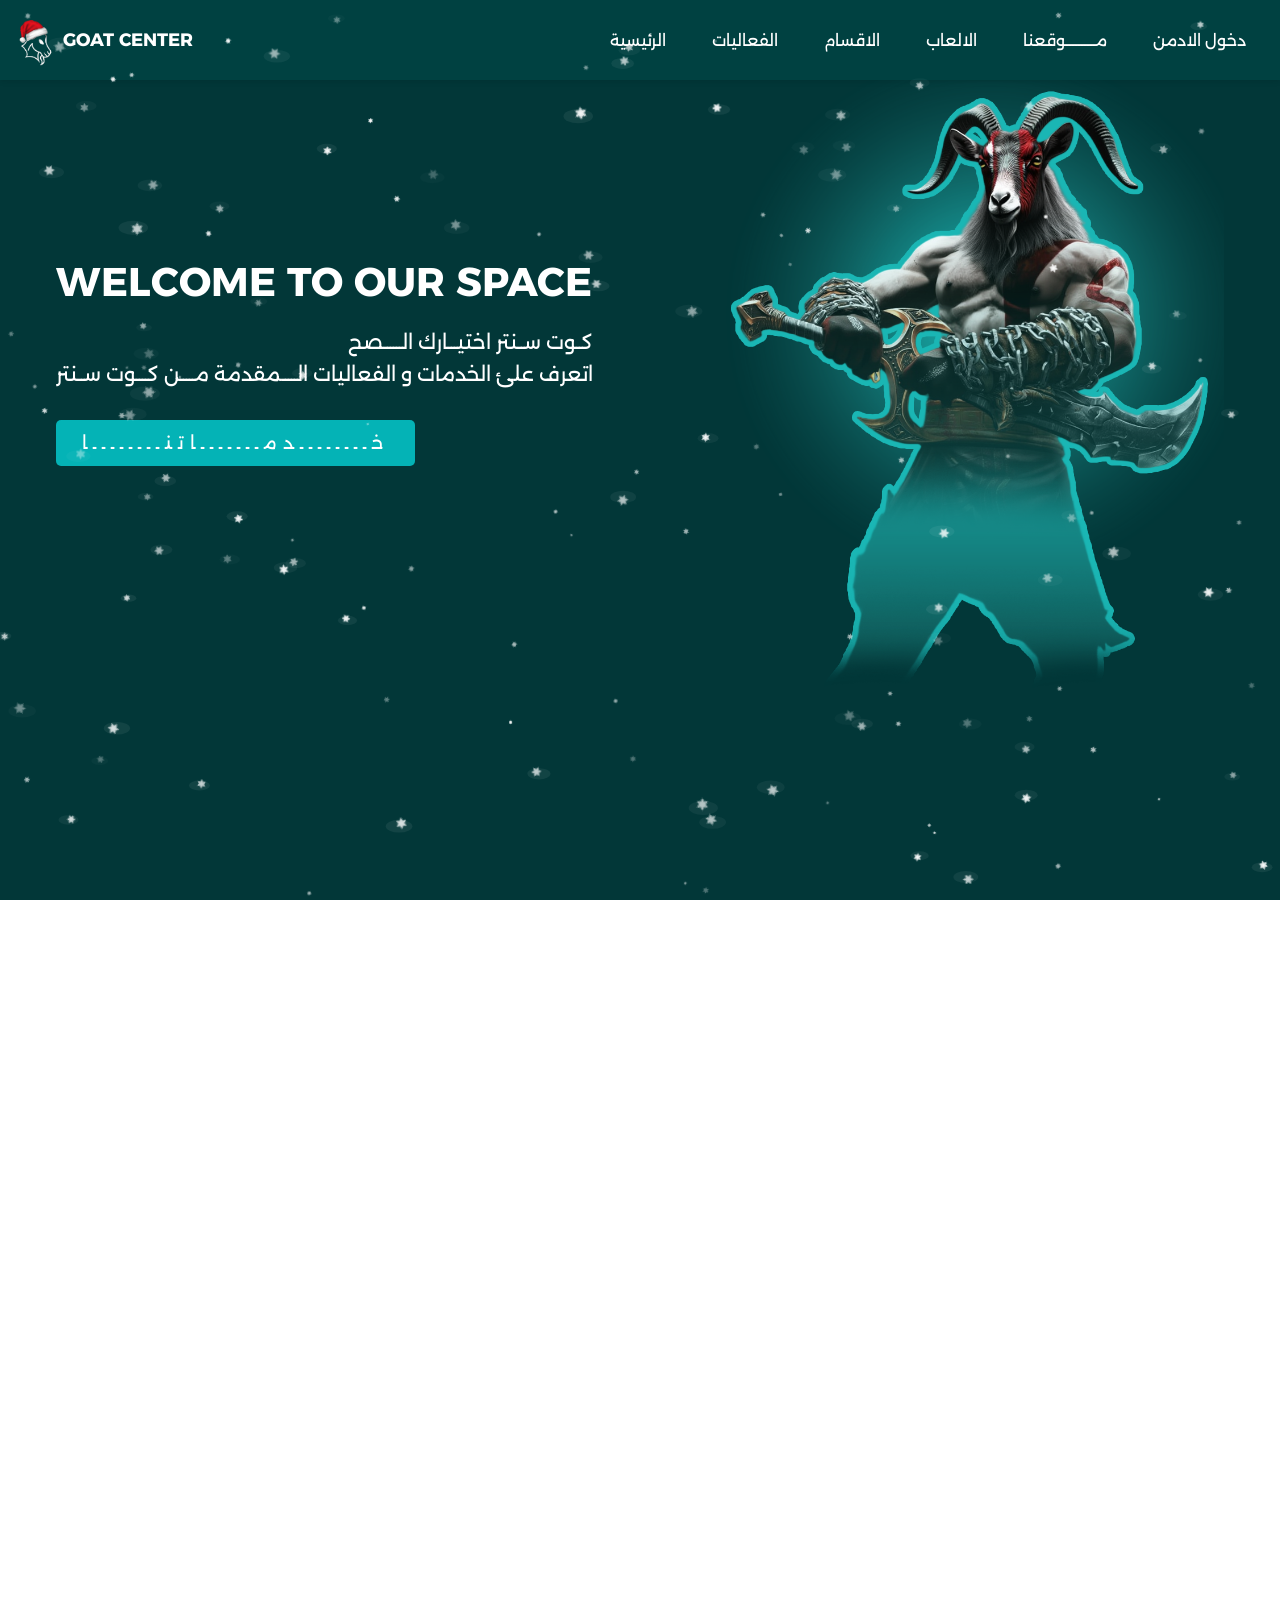
<file: index.html>
<!DOCTYPE html>
<html lang="en">

<head>
    <meta charset="UTF-8" />
    <meta name="viewport" content="width=device-width, initial-scale=1.0" />
    <link rel="stylesheet" href="css/style.css" />
    <!-- ستايل نافذة الحجز -->
    <link rel="stylesheet" href="css/booking.css" />
    <title>goat center</title>
</head>

<body>
    <header>
        <div class="logo">
            <!-- <a href=""><img src="image/logo.png" alt="logo" height="80" width="50"></a> -->
            <a href=""><img src="image/logo chrsmis.png" alt="logo" height="90" width="60"></a>
            <h1>goat center</h1>
        </div>

        <!-- زر الهامبرغر يظهر في الشاشات الصغيرة -->
        <button class="nav-toggle" aria-controls="main-navigation" aria-expanded="false" aria-label="فتح القائمة">
            <span class="hamburger">
                <span class="bar"></span>
                <span class="bar"></span>
                <span class="bar"></span>
            </span>
        </button>

        <nav id="main-navigation" class="navigation" aria-label="التنقل الرئيسي">
            <ul class="nav-list">
                <li><a href="#home">الرئيسية</a></li>
                <li><a href="#events">الفعاليات</a></li>
                <li><a href="#sections">الاقسام</a></li>
                <li><a href="#games">الالعاب</a></li>
                <li><a href="#contact">مــــــــــوقعنا</a></li>
                <!-- زر/رابط جديد لصفحة الحجوزات -->
                <li><a href="booking.html">دخول الادمن</a></li>
            </ul>
        </nav>
    </header>

    <main class="site-content">
        <section id="home" class="s-one">
            <div class="conterair">
                <div class="content-one">
                    <h2>welcome to our space</h2>
                    <p>كــوت ســنتر اختيـــارك الــــــصح <br>اتعرف علئ الخدمات و الفعاليات الـــــمقدمة مـــــن كــــوت
                        ســنتر </p>
                    <a href="#events" class="btn-one">خــــــــدمـــــــاتنــــــــا</a>
                    <!-- زر مرئي مباشر للحجز في الصفحة الرئيسية -->

                </div>
                <div class="img">

                    <img src="image/hero.png" alt="hero" height="700px" width="500px">

                </div>

            </div>
        </section>
        <section id="events" class="s-two">
            <div class="content-two">
                <h2>الــــــــفعاليات داخـــــــل الـــــــــسنتر</h2>
                <p>
                    اكتشف الفعاليات المتنوعة التي نقدمها في كوت سنتر، من ورش العمل التفاعلية إلى العروض الحية الممتعة<br>
                    انضم إلينا
                    لتجربة لا تُنسى مليئة بالإثارة و المتعة
                </p>
            </div>
            <div class="contenair-cards">
                <div class="card">
                    <div class="img">
                        <img src="image/حاسبات1.jpg" alt="camp" height="400px" width="300px">
                    </div>
                    <div class="info">
                        <h2>البوت كام</h2>
                        <p>
                            انضم إلى بوتكامب كوت سنتر، حيث نقدم لك تجربة فريدة من نوعها في عالم الالعاب
                        </p>
                        <a href="" class="btn-card-two">المزيد من التفاصيل</a>
                    </div>
                </div>
                <div class="card">
                    <div class="img">
                        <img src="image/photo/مافيا10.jpg" alt="camp" height="400px" width="300px">
                    </div>
                    <div class="info">
                        <h2> لعبة المافيا</h2>
                        <p>
                            حيث يمتلك كل لاعب دورًا سريًا ويتناوبون بين ليلة لقتل القرويين، ونهار للنقاش والتصويت لإقصاء
                            المشتبه بهم،
                        </p>
                        <a href="" class="btn-card-one">المزيد من التفاصيل</a>
                    </div>
                </div>
                <div class="card">
                    <div class="img">
                        <img src="image/photo/نركيلة3.jpg" alt="camp" height="400px" width="300px">
                    </div>
                    <div class="info">
                        <h2> الموفي نايت</h2>
                        <p>
                            استمتع بأمسية سينمائية لا تُنسى في كوت سنتر مع أصدقائك وعائلتك، حيث نقدم لك تجربة مشاهدة أفلام
                            مميزة في جو مريح وممتع.
                        </p>
                        <a href="" class="btn-card">المزيد من التفاصيل</a>
                    </div>
                </div>
                <div class="card">
                    <div class="img">
                        <img src="image/photo/مافيا14.jpg" alt="camp" height="400px" width="300px">
                    </div>
                    <div class="info">
                        <h2> خصومات الطلاب</h2>
                        <p>
                            استفد من خصوماتنا الحصرية للطلاب في كوت سنتر، حيث نقدم لك فرصة للاستمتاع بخدماتنا ومنتجاتنا
                            بأسعار
                            مخفضة تناسب ميزانيتك الطلابية.
                        </p>
                        <a href="" class="btn-card">المزيد من التفاصيل</a>
                    </div>
                </div>
                <div class="card">
                    <div class="img">
                        <img src="image/photo/مباريات7.jpg" alt="camp" height="400px" width="300px">
                    </div>
                    <div class="info">
                        <h2> المباريات</h2>
                        <p>
                            انضم إلى كوت سنتر لمتابعة المباريات الحية، حيث نقدم لك تجربة مشاهدة مثيرة وممتعة لأبرز الأحداث
                            الرياضية في جو مليء بالحماس والتشويق.
                        </p>
                        <a href="" class="btn-card">المزيد من التفاصيل</a>
                    </div>
                </div>

            </div>
        </section>
        <section id="sections" class="s-three">
            <div class="content-two">
                <h2> اقــــــــــسام الــــــــــــــــسنتر</h2>
                <p>
                    اكتشف أقسام كوت سنتر المتنوعة التي تلبي جميع اهتماماتك، من الألعاب الإلكترونية إلى مناطق الاسترخاء
                    والترفيه<br>
                    انضم إلينا لتجربة فريدة وممتعة في كل زاوية من زوايا السنتر
                </p>
            </div>
            <div class="contenair-cards">
                <div class="card">
                    <div class="img">
                        <img src="image/photo/نركيلة66.jpg" alt="camp" height="400px" width="300px">
                    </div>
                    <div class="info">
                        <h2> قسم الحاسبات</h2>
                        <p>
                            انضم إلى كوت سنتر لمتابعة المباريات الحية، حيث نقدم لك تجربة مشاهدة مثيرة وممتعة لأبرز الأحداث
                            الرياضية في جو مليء بالحماس والتشويق.
                        </p>
                        <a href="#" class="btn-card book-btn" data-title="قسم الحاسبات"> احجز الان </a>
                    </div>
                </div>
                <div class="card">
                    <div class="img">
                        <img src="image/photo/بليات.jpg" alt="camp" height="400px" width="300px">
                    </div>
                    <div class="info">
                        <h2> قسم البليات</h2>
                        <p>
                            انضم إلى كوت سنتر لمتابعة المباريات الحية، حيث نقدم لك تجربة مشاهدة مثيرة وممتعة لأبرز الأحداث
                            الرياضية في جو مليء بالحماس والتشويق.
                        </p>
                        <a href="#" class="btn-card book-btn" data-title="قسم البليات"> احجز الان</a>
                    </div>
                </div>
                <div class="card">
                    <div class="img">
                        <img src="image/كافتيريا غلاف.jpg" alt="camp" height="400px" width="300px">
                    </div>
                    <div class="info">
                        <h2> قسم الكافتيريا</h2>
                        <p>
                            انضم إلى كوت سنتر لمتابعة المباريات الحية، حيث نقدم لك تجربة مشاهدة مثيرة وممتعة لأبرز الأحداث
                            الرياضية في جو مليء بالحماس والتشويق.
                        </p>
                        <a href="#" class="btn-card book-btn" data-title="قسم الكافتيريا"> احجز الان</a>
                    </div>
                </div>
            </div>
        </section>
        <section id="games" class="s-four">
            <div class="content-two">
                <h2> الالعاب المتوفرة داخل السنتر</h2>
                <p>
                    استمتع بتشكيلة واسعة من الألعاب المتوفرة في كوت سنتر، من الألعاب الإلكترونية الحديثة إلى الألعاب
                    التقليدية<br>
                    انضم إلينا لتجربة ترفيهية لا تُنسى تناسب جميع الأذواق
                </p>
            </div>
            <div class="carosel">
                <div class="group top">
                    <div class="cards"><img src="image/games/bat.jpeg" alt=""></div>
                    <div class="cards"><img src="image/games/Battlefield 2042 wallpaper.jpeg" alt=""></div>
                    <div class="cards"><img src="image/games/bops.jpeg" alt=""></div>
                    <div class="cards"><img src="image/games/Call of Duty_ MW Key Art - Justin Will.jpeg" alt=""></div>
                    <div class="cards"><img src="image/games/csgo.jpeg" alt=""></div>
                    <div class="cards"><img src="image/games/fifa 26 ps4 capa - Pesquisa Google.jpeg" alt=""></div>
                    <div class="cards"><img src="image/games/Fortnite in School_ Why not!.jpeg" alt=""></div>
                    <div class="cards"><img src="image/games/Forza Horizon 3 Cover.jpeg" alt=""></div>
                    <div class="cards"><img src="image/games/Mortal kombat 1.jpeg" alt=""></div>
                    <div class="cards"><img src="image/games/GTA V Playstation 5.jpeg" alt=""></div>
                    <div class="cards"><img src="image/games/pes.jpeg" alt=""></div>
                    <div class="cards"><img src="image/games/renbo.jpeg" alt=""></div>
                    <div class="cards"><img src="image/games/Tekken 8 poster in HD.jpeg" alt=""></div>
                    <div class="cards"><img src="image/games/bat.jpeg" alt=""></div>
                    <div class="cards"><img src="image/games/Battlefield 2042 wallpaper.jpeg" alt=""></div>
                    <div class="cards"><img src="image/games/bops.jpeg" alt=""></div>
                    <div class="cards"><img src="image/games/Call of Duty_ MW Key Art - Justin Will.jpeg" alt=""></div>
                    <div class="cards"><img src="image/games/csgo.jpeg" alt=""></div>
                    <div class="cards"><img src="image/games/fifa 26 ps4 capa - Pesquisa Google.jpeg" alt=""></div>
                    <div class="cards"><img src="image/games/Fortnite in School_ Why not!.jpeg" alt=""></div>
                    <div class="cards"><img src="image/games/Forza Horizon 3 Cover.jpeg" alt=""></div>
                    <div class="cards"><img src="image/games/Mortal kombat 1.jpeg" alt=""></div>
                    <div class="cards"><img src="image/games/GTA V Playstation 5.jpeg" alt=""></div>
                    <div class="cards"><img src="image/games/pes.jpeg" alt=""></div>
                    <div class="cards"><img src="image/games/renbo.jpeg" alt=""></div>
                    <div class="cards"><img src="image/games/Tekken 8 poster in HD.jpeg" alt=""></div>
                </div>
                <div aria-hidden class="group bottom">
                   <div class="cards"><img src="image/games/bat.jpeg" alt=""></div>
                    <div class="cards"><img src="image/games/Battlefield 2042 wallpaper.jpeg" alt=""></div>
                    <div class="cards"><img src="image/games/bops.jpeg" alt=""></div>
                    <div class="cards"><img src="image/games/Call of Duty_ MW Key Art - Justin Will.jpeg" alt=""></div>
                    <div class="cards"><img src="image/games/csgo.jpeg" alt=""></div>
                    <div class="cards"><img src="image/games/fifa 26 ps4 capa - Pesquisa Google.jpeg" alt=""></div>
                    <div class="cards"><img src="image/games/Fortnite in School_ Why not!.jpeg" alt=""></div>
                    <div class="cards"><img src="image/games/Forza Horizon 3 Cover.jpeg" alt=""></div>
                    <div class="cards"><img src="image/games/Mortal kombat 1.jpeg" alt=""></div>
                    <div class="cards"><img src="image/games/GTA V Playstation 5.jpeg" alt=""></div>
                    <div class="cards"><img src="image/games/pes.jpeg" alt=""></div>
                    <div class="cards"><img src="image/games/renbo.jpeg" alt=""></div>
                    <div class="cards"><img src="image/games/Tekken 8 poster in HD.jpeg" alt=""></div>
                    <div class="cards"><img src="image/games/bat.jpeg" alt=""></div>
                    <div class="cards"><img src="image/games/Battlefield 2042 wallpaper.jpeg" alt=""></div>
                    <div class="cards"><img src="image/games/bops.jpeg" alt=""></div>
                    <div class="cards"><img src="image/games/Call of Duty_ MW Key Art - Justin Will.jpeg" alt=""></div>
                    <div class="cards"><img src="image/games/csgo.jpeg" alt=""></div>
                    <div class="cards"><img src="image/games/fifa 26 ps4 capa - Pesquisa Google.jpeg" alt=""></div>
                    <div class="cards"><img src="image/games/Fortnite in School_ Why not!.jpeg" alt=""></div>
                    <div class="cards"><img src="image/games/Forza Horizon 3 Cover.jpeg" alt=""></div>
                    <div class="cards"><img src="image/games/Mortal kombat 1.jpeg" alt=""></div>
                    <div class="cards"><img src="image/games/GTA V Playstation 5.jpeg" alt=""></div>
                    <div class="cards"><img src="image/games/pes.jpeg" alt=""></div>
                    <div class="cards"><img src="image/games/renbo.jpeg" alt=""></div>
                    <div class="cards"><img src="image/games/Tekken 8 poster in HD.jpeg" alt=""></div>
                </div>
            </div>
        </section>
        <section id="contact" class="s-five">
            <div class="contacts">
                <div class="location">
                    <h2>مــــــــــوقعنا</h2>
                    <p>شارع فلسطين تقاطع الموال , مقابل الجامعة المستنصرية</p>
                    <a href="https://www.google.com/maps/place/Goat+center-%DA%AF%D9%88%D8%AA+%D8%B3%D9%86%D8%AA%D8%B1%E2%80%AD/@33.369025,44.4095251,17z/data=!4m10!1m2!2m1!1sgoat+center!3m6!1s0x155783007b28c6fb:0xa8564db3df1ce761!8m2!3d33.3690251!4d44.4047628!15sCgtnb2F0IGNlbnRlcpIBC3Nwb3J0c19jbHVi4AEA!16s%2Fg%2F11x7c5gt7t?entry=ttu&g_ep=EgoyMDI1MTIwOS4wIKXMDSoASAFQAw%3D%3D"
                        class="loc-btn" target="_blank">شوفني علئ الخريطة</a>
                </div>
                <div class="contact">
                    <h2>تواصــــــــل معنا</h2>

                    <ul>
                        <li>الهاتف: 07701234567</li>
                        <li>البريد الإلكتروني: info@goatcenter.com</li>
                    </ul>
                </div>
                <div class="social">
                    <h2>تابعنا علئ السوشيال ميديا</h2>
                    <ul>
                        <li><a href="">فيسبوك</a></li>
                        <li><a href="">انستغرام</a></li>
                        <li><a href="">تويتر</a></li>
                    </ul>
                </div>
            </div>
        </section>

    </main>

    <!-- booking modal (معدل: تم حذف حقل التاريخ، والوقت أصبح select) -->
    <div id="bookingModal" class="gc-modal" aria-hidden="true" role="dialog" aria-modal="true"
        aria-labelledby="bookingTitle">
        <div class="gc-overlay" data-close="true"></div>
        <div class="gc-dialog" role="document">
            <button class="gc-close" aria-label="إغلاق">&times;</button>
            <h3 id="bookingTitle" style="margin:0 0 8px 0;">نموذج الحجز</h3>

            <form id="bookingForm" class="gc-form" autocomplete="off">
                <p class="gc-summary"><strong>نوع الحجز:</strong> <span id="serviceName">-</span></p>

                <label>الاسم الكامل
                    <input type="text" name="name" id="b-name" required placeholder="الاسم الكامل">
                </label>

                <label>رقم الهاتف
                    <input type="tel" name="phone" id="b-phone" required placeholder="مثال: 0770xxxxxxx">
                </label>

                <!-- removed date field -->

                <label>الوقت
                    <select name="time" id="b-time" required>
                        <option value="">اختر الوقت</option>
                        <option value="10:00">10:00</option>
                        <option value="12:00">12:00</option>
                        <option value="14:00">14:00</option>
                        <option value="16:00">16:00</option>
                        <option value="18:00">18:00</option>
                        <option value="20:00">20:00</option>
                    </select>
                </label>

                <div class="gc-actions" style="margin-top:10px;">
                    <button type="submit" class="gc-btn gc-primary">إرسال</button>
                    <button type="button" class="gc-btn" id="gc-cancel">إلغاء</button>
                </div>

                <div id="gc-msg" class="gc-msg" aria-live="polite" style="margin-top:8px;"></div>
            </form>
        </div>
    </div>
<footer>
    <div class="footer-container" role="contentinfo">
        <div class="footer-brand">
            <div class="brand-row">
                <img src="image/logo.png" alt="GOAT Gaming Center logo" />
                <div>
                    <strong style="color:#fff">GOAT Gaming Center</strong>
                    <div style="color:rgba(255,255,255,0.65);font-size:13px">مقهى ألعاب ومركز ترفيه</div>
                </div>
            </div>
            <div class="desc">نوفر أحدث أجهزة الألعاب وبيئة مريحة للاستمتاع مع الأصدقاء. زورونا لتجربة ممتعة ومميزة.
            </div>
        </div>

        <div class="footer-links" aria-label="روابط سريعة">
            <h4>روابط سريعة</h4>
            <ul>
                <li><a href="#home">الصفحة الرئيسية</a></li>
                <li><a href="#home">الخدمات</a></li>
                <li><a href="#home">الأسئلة الشائعة</a></li>
            </ul>
        </div>

        <div class="footer-contact" aria-label="تواصل معنا">
            <h4>تواصل معنا</h4>
            <div class="contact-item"><strong>العنوان:</strong>&nbsp;<span>شارع فلسطين تقاطع الموال , مقابل الجامعة
                    المستنصرية</span></div>
            <div class="contact-item"><strong>الهاتف:</strong>&nbsp;<span>+123 456 7890</span></div>
            <div class="contact-item"><strong>البريد:</strong>&nbsp;<a
                    href="mailto:goatecenter@gmail.com">goatecenter@gmail.com</a></div>
        </div>

        <div class="footer-follow" aria-label="تابعنا">
            <h4>تابعنا</h4>
            <div class="socials" aria-hidden="false">
                <a href="#" aria-label="فيسبوك" class="social-btn">f</a>
                <a href="#" aria-label="تويتر" class="social-btn">t</a>
                <a href="#" aria-label="إنستغرام" class="social-btn">ig</a>
            </div>
            <div style="margin-top:10px;color:rgba(255,255,255,0.65);font-size:13px">ساعات العمل: 10ص - 12م</div>
        </div>
    </div>

    <div class="footer-bottom">
        <div>&copy; 2024 goat Gaming Center. جميع الحقوق محفوظة.</div>
        <div style="color:rgba(255,255,255,0.65);font-size:13px">تصميم وتطوير عبدالله كريم</div>
    </div>
</footer>
    <!-- سكربت الحجز -->
    <script src="js/booking.js"></script>
    <!-- سكربت التحكم بالقائمة (هامبرغر) -->
    <script src="js/main.js"></script>
    <!-- ============تأثير الثلج========= -->
    <canvas id="snow" aria-hidden="true"></canvas>
<script>
(() => {
  if (matchMedia && matchMedia('(prefers-reduced-motion: reduce)').matches) return;
  const cvs = document.getElementById('snow');
  if(!cvs) return;
  const ctx = cvs.getContext('2d');
  let W, H, DPR = devicePixelRatio || 1, flakes = [], COUNT = 140, wind = 0;

  function resize(){
    W = innerWidth; H = innerHeight;
    cvs.width = Math.round(W * DPR);
    cvs.height = Math.round(H * DPR);
    cvs.style.width = W + 'px';
    cvs.style.height = H + 'px';
    ctx.setTransform(DPR,0,0,DPR,0,0);
  }
  addEventListener('resize', resize); resize();

  // prepare small offscreen canvas for a single "flake" image (soft irregular disc + tiny arms)
  function makeFlakeImage(size){
    const oc = document.createElement('canvas');
    const s = Math.ceil(size*3);
    oc.width = oc.height = s * DPR;
    const octx = oc.getContext('2d');
    octx.setTransform(DPR,0,0,DPR,0,0);
    const cx = s/2, cy = s/2;

    // soft center
    const g = octx.createRadialGradient(cx,cy,0,cx,cy,size/1.2, cx,cy,size*1.6);
    g.addColorStop(0,'rgba(255,255,255,1)');
    g.addColorStop(0.6,'rgba(255,255,255,0.85)');
    g.addColorStop(1,'rgba(255,255,255,0)');
    octx.fillStyle = g;
    octx.beginPath();
    octx.arc(cx,cy,size*0.9,0,Math.PI*2);
    octx.fill();

    // tiny irregular arms for realism
    octx.strokeStyle = 'rgba(255,255,255,0.9)';
    octx.lineWidth = Math.max(0.8, size*0.06);
    for(let a=0;a<6;a++){
      const ang = a * Math.PI/3;
      const lx = cx + Math.cos(ang)*size*0.2;
      const ly = cy + Math.sin(ang)*size*0.2;
      const rx = cx + Math.cos(ang)*size*1.05;
      const ry = cy + Math.sin(ang)*size*1.05;
      octx.beginPath();
      octx.moveTo(lx,ly);
      octx.lineTo(rx,ry);
      octx.stroke();

      // small branches
      const bAng1 = ang + 0.25;
      const bAng2 = ang - 0.25;
      octx.beginPath();
      octx.moveTo(cx + Math.cos(ang)*size*0.6, cy + Math.sin(ang)*size*0.6);
      octx.lineTo(cx + Math.cos(bAng1)*size*0.85, cy + Math.sin(bAng1)*size*0.85);
      octx.stroke();
      octx.beginPath();
      octx.moveTo(cx + Math.cos(ang)*size*0.7, cy + Math.sin(ang)*size*0.7);
      octx.lineTo(cx + Math.cos(bAng2)*size*0.85, cy + Math.sin(bAng2)*size*0.85);
      octx.stroke();
    }
    return oc;
  }

  // create flakes with varied properties
  function makeFlakes(){
    flakes = [];
    const target = innerWidth < 600 ? Math.round(COUNT*0.35) : COUNT;
    for(let i=0;i<target;i++){
      const size = 1 + Math.random()*5; // visual size in px
      flakes.push({
        x: Math.random()*W,
        y: Math.random()*H,
        size,
        img: makeFlakeImage(size),
        vx: -0.3 + Math.random()*0.6,
        vy: 0.4 + Math.random()*1.2,
        rot: Math.random()*Math.PI*2,
        vrot: -0.02 + Math.random()*0.04,
        alpha: 0.35 + Math.random()*0.75,
        depth: 0.6 + Math.random()*1.6 // depth for parallax: affects speed and alpha
      });
    }
  }
  makeFlakes();
  addEventListener('resize', makeFlakes);

  // occasional gusts
  let gustTimer = 0;
  function updateWind(dt){
    gustTimer -= dt;
    if(gustTimer <= 0){
      // new gust
      const g = (Math.random()-0.5) * (innerWidth < 600 ? 0.6 : 1.6);
      const dur = 800 + Math.random()*1400;
      wind = g;
      gustTimer = dur;
      // slowly decay wind
      setTimeout(()=>{ wind = 0; }, dur);
    }
  }

  let last = performance.now();
  function loop(now){
    const dt = now - last; last = now;
    updateWind(dt);
    ctx.clearRect(0,0,W,H);

    for(let f of flakes){
      // apply wind scaled by depth and slight sin sway
      f.x += (f.vx + wind * 0.0008 * f.depth) * (dt/16) * f.depth * 0.9;
      f.y += (f.vy) * (dt/16) * f.depth;
      f.rot += f.vrot * (dt/16);

      // wrap around
      if(f.y > H + 30){ f.y = -30; f.x = Math.random()*W; }
      if(f.x > W + 30) f.x = -30;
      if(f.x < -30) f.x = W + 30;

      ctx.globalAlpha = Math.min(1, f.alpha * (0.5 + 0.5/f.depth));
      // draw image rotated
      ctx.save();
      ctx.translate(f.x, f.y);
      ctx.rotate(f.rot);
      const s = f.size * 2; // scale for the offscreen canvas approx
      ctx.drawImage(f.img, -s, -s, f.img.width / DPR, f.img.height / DPR);
      ctx.restore();

      // subtle glow for larger flakes
      if(f.size > 3){
        ctx.globalAlpha = 0.06 * f.alpha;
        ctx.fillStyle = 'white';
        ctx.beginPath();
        ctx.ellipse(f.x, f.y, f.size*2.5, f.size*1.2, 0, 0, Math.PI*2);
        ctx.fill();
      }
    }

    requestAnimationFrame(loop);
  }

  // canvas overlay styles (non-blocking)
  Object.assign(cvs.style, {
    position:'fixed',left:0,top:0,width:'100%',height:'100%',pointerEvents:'none',
    zIndex:9999,mixBlendMode:'screen',opacity:0.98,transition:'opacity .4s'
  });

  // small performance protections
  let running = true;
  function onVisibility(){
    if(document.hidden){ running = false; } else { running = true; last = performance.now(); requestAnimationFrame(loop); }
  }
  document.addEventListener('visibilitychange', onVisibility);

  // start
  requestAnimationFrame(loop);

  // optional: toggle with key 's' (يمكنك إزالة)
  window.addEventListener('keydown', e=>{ if(e.key==='s') cvs.style.opacity = cvs.style.opacity==0 ? 0.98 : 0; });

})();
</script>
</body>

</html>
</file>
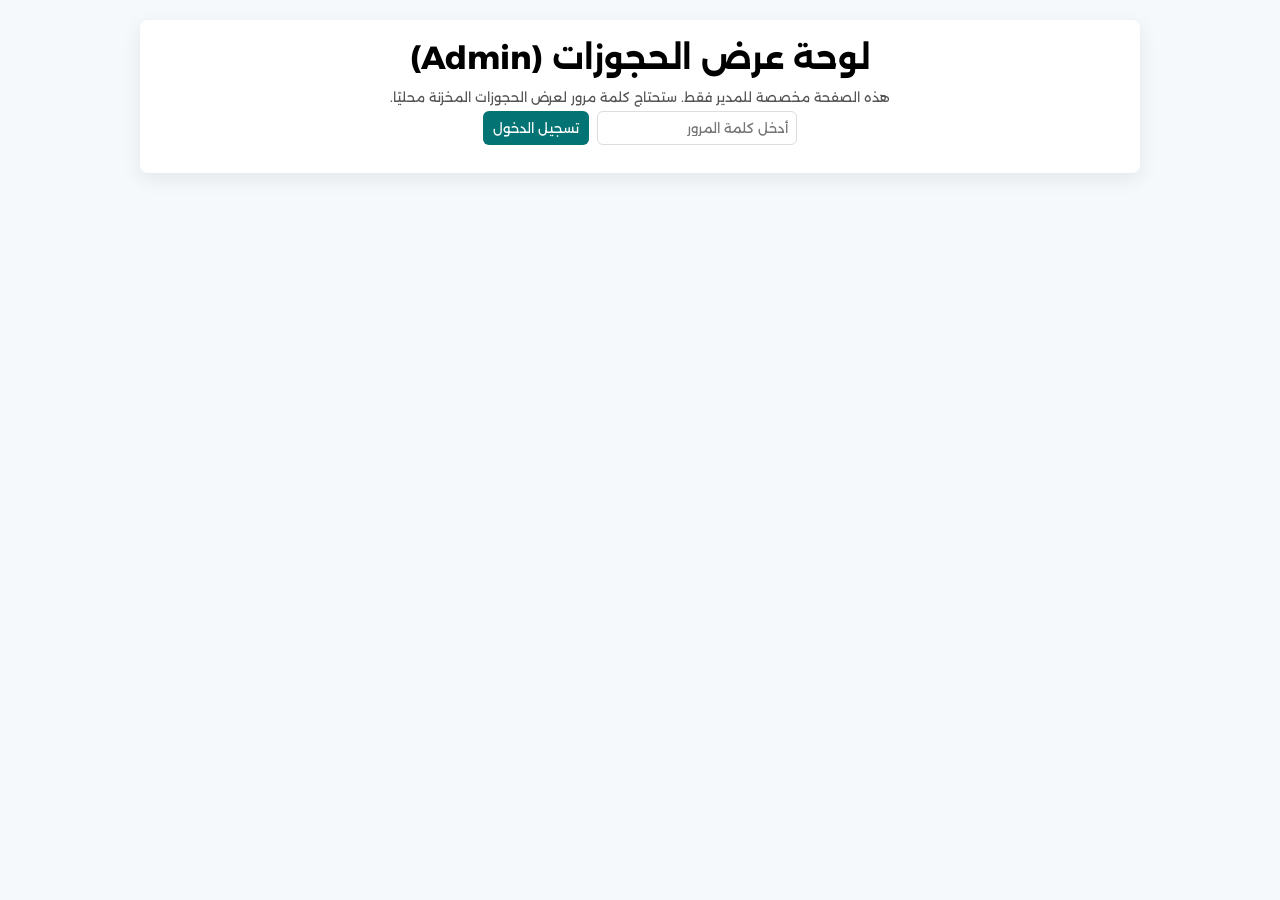
<file: booking.html>
<!doctype html>
<html lang="ar" dir="rtl">
<head>
  <meta charset="utf-8" />
  <meta name="viewport" content="width=device-width,initial-scale=1" />
  <title>صفحة الحجوزات - Admin</title>
  <link rel="stylesheet" href="css/style.css">
  <link rel="stylesheet" href="css/booking.css">
  <style>
    /* إضافات بسيطة لصفحة الإدارة */
    body { padding: 20px; background: #f6f9fb; direction: rtl; font-family: "Alexandria", sans-serif; }
    .admin-box { max-width: 1000px; margin: 0 auto; background: #fff; padding: 18px; border-radius: 8px; box-shadow: 0 6px 20px rgba(0,0,0,0.08); }
    h1 { text-align: center; margin-bottom: 12px; }
    .login { display:flex; gap:8px; justify-content:center; margin-bottom: 10px; }
    .login input { padding:8px; border-radius:6px; border:1px solid #ddd; min-width:200px; }
    .login button { padding:8px 10px; border-radius:6px; background:#037373; color:#fff; border:0; cursor:pointer;}
    table { width:100%; border-collapse: collapse; margin-top:12px; }
    th, td { padding:10px; border-bottom:1px solid #eee; text-align: right; font-size:14px;}
    th { background:#f2f6f8; }
    .controls { display:flex; gap:8px; justify-content:flex-end; margin-top:8px; }
    .controls button { padding:8px 10px; border-radius:6px; border:0; cursor:pointer; }
    .btn-danger { background:#c0392b; color:#fff; }
    .btn-export { background:#1e88e5; color:#fff; }
    .msg { text-align:center; color:#666; margin-top:8px; }
    .note { font-size:13px; color:#555; margin-bottom:6px; text-align:center; }
  </style>
</head>
<body>
  <div class="admin-box" role="main">
    <h1>لوحة عرض الحجوزات (Admin)</h1>

    <p class="note">هذه الصفحة مخصصة للمدير فقط. ستحتاج كلمة مرور لعرض الحجوزات المخزنة محليًا.</p>

    <div class="login" id="loginArea">
      <input type="password" id="adminPass" placeholder="أدخل كلمة المرور">
      <button id="btnLogin">تسجيل الدخول</button>
    </div>

    <div id="adminControls" style="display:none;">
      <div class="controls">
        <button id="btnExport" class="btn-export">تصدير CSV</button>
        <button id="btnClear" class="btn-danger">حذف جميع الحجوزات</button>
      </div>

      <div class="msg" id="adminMsg"></div>
      <div style="text-align:center;margin:12px 0">
  <input id="search" placeholder="ابحث بالاسم أو رقم الهاتف..." style="padding:8px 10px;border-radius:6px;width:260px">
  <button id="clear" style="margin-left:8px;padding:8px 10px;border-radius:6px">مسح</button>
</div>

      <table aria-label="قائمة الحجوزات" id="bookings">
        <thead>
          <tr>
            <th>الرقم</th>
            <th>نوع الحجز</th>
            <th>الاسم الكامل</th>
            <th>الهاتف</th>
            <th>الوقت</th>
            <th>وقت الإرسال</th>
          </tr>
        </thead>
        <tbody id="bookingsBody">
          <!-- الحجوزات تُعبأ هنا بواسطة JavaScript -->
        </tbody>
      </table>
    </div>
  </div>

  <script src="js/admin-booking.js"></script>
  <script src="js/admin-booking.js"></script>
</body>
</html>
</file>
<file: css/style.css>
@import url('https://fonts.googleapis.com/css2?family=Share+Tech&display=swap');
@import url('https://fonts.googleapis.com/css2?family=Alexandria:wght@100..900&display=swap');

:root {
    --header-height: 80px;
}

/* Reset */
* {
    margin: 0;
    padding: 0;
    box-sizing: border-box;
    font-family: "Alexandria", "Share Tech", sans-serif;
    scroll-behavior: smooth;
}

html,
body {
    height: 100%;
    overflow-x: hidden;
}

/* ensure content doesn't go under fixed header */
body {
    /* padding-top: var(--header-height); */
   
    overflow-x: hidden;
    min-height: 100vh;
}

/* ===== Header (fixed) ===== */
/* ===== Header: fixed & safe ===== */
:root{
  --header-height: 80px; /* fallback, سيتم تحديثه ديناميكياً عبر JS */
}

header {
  position: fixed;
  top: 0;
  left: 0;
  right: 0;
  width: 100%;
  height: var(--header-height);
  display: flex;
  align-items: center;
  justify-content: space-between;
  padding: 8px 18px;
  background-color: rgba(1, 66, 66, 0.95);
  z-index: 9999;
  transition: background-color 0.25s ease, transform 0.22s ease;
  box-shadow: 0 1px 6px rgba(0,0,0,0.12);
  will-change: transform;
}

/* لا نجري إخفاء الهيدر عند التمرير — يبقى ثابتاً */
header.hidden {
  transform: translateY(-100%); /* لا تستخدمه إلا إن أردت سلوك الإختفاء */
}

/* تهيئة الشعار والقائمة كما كانت */
.logo { display:flex; align-items:center; gap:10px; }
.logo img { height:56px; width:auto; object-fit:contain; }
.logo h1 { color:#fff; font-size:18px; text-transform:uppercase; }

/* القائمة كاملة */
.navigation { display:flex; align-items:center; }
.nav-list { display:flex; gap:14px; list-style:none; align-items:center; }
.nav-list li a {
  color: #fff;
  text-decoration: none;
  padding: 6px 8px;
  border-radius: 6px;
  font-size: 16px;
  transition: color .18s ease, background .18s ease;
}
.nav-list li a:hover { color:#ffcc00; background: rgba(255,255,255,0.03); }

/* الهامبرغر (محمول) */
.nav-toggle { display:none; background:transparent; border:none; cursor:pointer; padding:6px; }
.hamburger{ width:28px; height:20px; position:relative; display:inline-block; }
.hamburger .bar { position:absolute; left:0; right:0; height:2px; background:#fff; transition: transform .2s ease, opacity .15s ease; }
.hamburger .bar:nth-child(1){ top:0; } .hamburger .bar:nth-child(2){ top:9px; } .hamburger .bar:nth-child(3){ top:18px; }

/* responsive: same rules التي لديك سابقاً — يظهر الهامبرغر عند أقل من 700px */
@media (max-width:700px) {
  :root { --header-height: 70px; }
  .nav-toggle { display:block; }
  /* القائمة الجانبية المتحركة */
  .nav-list {
    position: fixed;
    top: var(--header-height);
    right: 0;
    background: rgba(1,66,66,0.98);
    width: 220px;
    height: calc(100vh - var(--header-height));
    flex-direction: column;
    gap: 10px;
    padding: 18px 12px;
    transform: translateX(110%);
    transition: transform .28s ease;
    box-shadow: -4px 6px 18px rgba(0,0,0,0.35);
    z-index: 9998;
  }
  header.open .nav-list { transform: translateX(0); }
  .nav-list li a { display:block; padding:10px 12px; font-size:18px; text-align:right; }
}

.logo {
    display: flex;
    align-items: center;
    gap: 10px;
}

.logo img {
    height: 56px;
    width: auto;
    object-fit: contain;
}

.logo h1 {
    color: white;
    text-transform: uppercase;
    font-size: 18px;
}

/* Navigation (desktop) */
.navigation {
    display: flex;
    align-items: center;
}

.nav-list {
    display: flex;
    gap: 14px;
    list-style: none;
    align-items: center;
}

.nav-list li a {
    color: white;
    text-decoration: none;
    margin: 0 8px;
    font-size: 16px;
    text-transform: uppercase;
    transition: all 0.3s ease;
    padding: 6px 8px;
    border-radius: 6px;
}

.nav-list li a:hover {
    color: #ffcc00;
    background: rgba(255, 255, 255, 0.03);
}

/* Hamburger button (hidden on desktop) */
.nav-toggle {
    display: none;
    background: transparent;
    border: none;
    cursor: pointer;
    padding: 6px;
    margin-left: 8px;
}

.hamburger {
    display: inline-block;
    width: 28px;
    height: 20px;
    position: relative;
}

.hamburger .bar {
    display: block;
    position: absolute;
    height: 2px;
    width: 100%;
    background: #fff;
    left: 0;
    transition: transform 0.25s ease, opacity 0.2s ease;
}

.hamburger .bar:nth-child(1) {
    top: 0;
}

.hamburger .bar:nth-child(2) {
    top: 9px;
}

.hamburger .bar:nth-child(3) {
    top: 18px;
}

/* when open: animate to X */
header.open .hamburger .bar:nth-child(1) {
    transform: translateY(9px) rotate(45deg);
}

header.open .hamburger .bar:nth-child(2) {
    opacity: 0;
}

header.open .hamburger .bar:nth-child(3) {
    transform: translateY(-9px) rotate(-45deg);
}

/* ===== sections & content (unchanged visual behavior but responsive) ===== */
.s-one {
    min-height: calc(100vh - var(--header-height));
}

.conterair {
    display: flex;
    justify-content: space-between;
    align-items: center;
    height: 100%;
    max-width: 1200px;
    margin: 0 auto;
    gap: 20px;
    padding: 30px 16px;
}

.content-one {
    color: white;
    max-width: 600px;
}

.content-one h2 {
    font-size: 40px;
    margin-bottom: 20px;
    text-transform: uppercase;
    position: relative;
}

.content-one p {
    font-size: 20px;
    margin-bottom: 30px;
    line-height: 1.6;
    direction: rtl;
}

.content-one a {
    display: inline-block;
    padding: 12px 26px;
    background-color: #04b3b6;
    color: #ffffff;
    text-decoration: none;
    font-size: 18px;
    border-radius: 5px;
    transition: all 0.3s ease;
    justify-content: center;
    letter-spacing: 6px;
}

.content-one a:hover {
    background-color: #028888;
}

.img img {
    width: 100%;
    max-width: 500px;
    height: auto;
    display: block;
}

/* section two & cards */
.s-two {
    min-height: 100vh;
    padding-top: 40px;
}

.content-two {
    color: white;
    text-align: center;
    padding: 50px 20px 20px 20px;
}

.content-two h2 {
    font-size: 36px;
    margin-bottom: 20px;
    text-transform: uppercase;
}

.content-two p {
    font-size: 18px;
    margin-bottom: 30px;
    line-height: 1.8;
    direction: rtl;
}

.contenair-cards {
    display: flex;
    justify-content: center;
    flex-direction: row;
    gap: 12px;
    flex-wrap: wrap;
    padding: 10px;
    max-width: 1200px;
    margin: 0 auto;
}

.card {
    width: 300px;
    transition: all 0.3s ease;
    margin: 8px;
    display: flex;
    flex-direction: column;
}

.card:hover {
    transform: scale(1.03);
}

.card .img img {
    width: 100%;
    height: 400px;
    object-fit: cover;
    display: block;
}

.info {
    padding: 12px;
    background-color: rgba(3, 115, 115, 0.9);
    color: #fff;
    text-align: center;
    display: flex;
    flex-direction: column;
    gap: 8px;
}

.info h2 {
    font-size: 22px;
    text-transform: uppercase;
}

.info p {
    line-height: 1.5;
    direction: rtl;
}

.btn-card,
.btn-card-one,
.btn-card-two {
    background-color: transparent;
    border: 1px solid #fff;
    color: #fff;
    padding: 8px 12px;
    border-radius: 6px;
    text-decoration: none;
}

.btn-card:hover,
.btn-card-one:hover,
.btn-card-two:hover {
    background-color: #023738;
    border: none;
}

/* carousel, contact, footer (kept responsive) */
.carosel {
    width: 100vw;
    overflow: hidden;
    position: relative;
    padding: 16px 0;
}

.group {
    display: flex;
    gap: 1em;
    width: max-content;
}

.cards {
    width: 220px;
    height: 220px;
    background: #1c50de;
    border-radius: 0.2em;
    overflow: hidden;
    display: flex;
    align-items: center;
    justify-content: center;
}

.cards img {
    width: 100%;
    height: 100%;
    object-fit: cover;
    display: block;
}

@keyframes infiniteScroll {
    0% {
        transform: translateX(0);
    }

    100% {
        transform: translateX(calc(-50% - 0.5em));
    }
}

@keyframes infiniteScrollReverse {
    0% {
        transform: translateX(calc(-50% - 0.5em));
    }

    100% {
        transform: translateX(0);
    }
}

.group.top {
    animation: infiniteScroll 30s linear infinite;
}

.group.bottom {
    animation: infiniteScrollReverse 30s linear infinite;
    margin-top: 15px;
}

.s-five {
  
    min-height: 30vh;
    
}
.s-one , .s-two ,
.s-three , .s-four , 
.s-five {
    background-color: #023738;
}


.contacts {
    display: flex;
    justify-content: space-between;
    align-items: center;
    flex-direction: row;
    color: white;
    direction: rtl;
    gap: 12px;
    flex-wrap: wrap;
    padding: 10px 16px;
    max-width: 1200px;
    margin: 0 auto;
}

.location,
.contact,
.social {
    padding-bottom: 10px;
    display: flex;
    justify-content: center;
    align-items: center;
    flex-direction: column;
    min-width: 220px;
}

.loc-btn {
    margin-top: 15px;
    padding: 10px 20px;
    background-color: #04b3b6;
    color: #fff;
    border-radius: 5px;
    text-decoration: none;
}

.loc-btn:hover {
    background-color: transparent;
    border: 1px solid white;
    box-shadow: white 0 0 8px;
}

/* ======= Footer - stable & responsive ======= */
footer {
    background-color: rgb(1, 33, 33);
    color: #fff;
    direction: rtl;
    width: 100%;
    box-sizing: border-box;
}

/* outer container: centre with max width */
.footer-container {
    max-width: 1100px;
    padding: 20px;
    display: flex;
    gap: 24px;
    align-items: flex-start;
    justify-content: space-between;
    flex-wrap: wrap;
}

/* Brand column */
.footer-brand {
    flex: 1 1 260px;
    min-width: 220px;
}

.brand-row {
    display: flex;
    align-items: center;
    gap: 12px;
    margin-bottom: 10px;
}

.brand-row img {
    width: 50px;
    height: 50px;
    object-fit: contain;
}

.footer-brand .desc {
    color: rgba(255, 255, 255, 0.75);
    font-size: 14px;
    line-height: 1.6;
}

/* Links */
.footer-links {
    flex: 0 1 180px;
    min-width: 160px;
}

.footer-links h4 {
    margin-bottom: 10px;
    font-size: 16px;
    text-transform: uppercase;
}

.footer-links ul {
    list-style: none;
    padding: 0;
    margin: 0;
}

.footer-links li {
    margin-bottom: 8px;
}

.footer-links a {
    color: #ffcc00;
    text-decoration: none;
    font-size: 14px;
}

/* Contact */
.footer-contact {
    flex: 0 1 220px;
    min-width: 180px;
}

.footer-contact h4 {
    margin-bottom: 10px;
    font-size: 16px;
    text-transform: uppercase;
}

.footer-contact .contact-item {
    color: rgba(255, 255, 255, 0.75);
    font-size: 14px;
    margin-bottom: 8px;
}

.footer-contact a {
    color: #ffcc00;
}

/* Follow / social */
.footer-follow {
    flex: 0 1 180px;
    min-width: 160px;
}

.footer-follow h4 {
    margin-bottom: 10px;
    font-size: 16px;
    text-transform: uppercase;
}

.socials {
    display: flex;
    gap: 10px;
    align-items: center;
}

.social-btn {
    display: inline-flex;
    width: 36px;
    height: 36px;
    align-items: center;
    justify-content: center;
    background: rgba(255, 255, 255, 0.06);
    color: #fff;
    border-radius: 6px;
    text-decoration: none;
    font-weight: 700;
}

.social-btn:hover {
    background: #04b3b6;
    transform: translateY(-2px);
}

/* Bottom row */
.footer-bottom {
    max-width: 1100px;
    /* margin: 0 auto 28px; */
    padding-top: 12px;
    border-top: 1px solid rgba(255, 255, 255, 0.08);
    display: flex;
    gap: 10px;
    justify-content: space-between;
    align-items: center;
    flex-wrap: wrap;
    color: rgba(255, 255, 255, 0.75);
    font-size: 13px;
}

/* Responsive: on small screens stack & center */
@media (max-width: 720px) {
    .footer-container {
        padding: 16px;
        gap: 14px;
    }

    .footer-container>* {
        text-align: center;
        align-items: center;
    }

    .brand-row {
        justify-content: center;
    }

    .footer-links,
    .footer-contact,
    .footer-follow {
        flex: 1 1 100%;
        min-width: auto;
    }

    .footer-bottom {
        justify-content: center;
        text-align: center;
    }
}

/* Accessibility tweaks */
a {
    color: inherit;
}

/* ===== Responsive: show hamburger on small screens and hide nav-list ===== */
@media (max-width: 700px) {
    :root {
        --header-height: 70px;
    }

    body {
        padding-top: var(--header-height);
    }

    .logo h1 {
        font-size: 16px;
    }

    .nav-toggle {
        display: block;
    }

    .nav-list {
        position: fixed;
        top: var(--header-height);
        right: 0;
        background: rgba(1, 66, 66, 0.98);
        width: 220px;
        height: calc(100vh - var(--header-height));
        flex-direction: column;
        gap: 10px;
        padding: 18px 12px;
        transform: translateX(110%);
        transition: transform 0.28s ease;
        box-shadow: -4px 6px 18px rgba(0, 0, 0, 0.4);
        z-index: 9998;
    }

    /* hide desktop nav when closed */
    header:not(.open) .nav-list {
        pointer-events: none;
    }

    /* when header has .open, slide in the menu */
    header.open .nav-list {
        transform: translateX(0);
        pointer-events: auto;
    }

    .nav-list li {
        margin-bottom: 8px;
    }

    .nav-list li a {
        display: block;
        padding: 10px 12px;
        font-size: 18px;
        text-align: right;
    }

    /* ensure main content isn't covered visually when menu open (menu overlays) */
    .site-content {
        filter: none;
    }

    .conterair {
        padding: 18px 12px;
        flex-direction: column-reverse;
        align-items: center;
        text-align: center;
    }

    .content-one h2 {
        font-size: 28px;
    }

    .card {
        width: calc(100% - 32px);
        max-width: 460px;
    }

    .card .img img {
        height: 260px;
        object-fit: cover;
    }
}
</file>
<file: css/booking.css>
/* ملف CSS خاص بنموذج الحجز (لا يغير نص الموقع الأصلي) */
:root {
  --gc-overlay: rgba(0,0,0,0.5);
  --gc-bg: #fff;
  --gc-accent: #1e88e5;
  --gc-radius: 10px;
  --gc-text: #222;
  --gc-muted: #666;
  --gc-shadow: 0 10px 30px rgba(0,0,0,0.2);
  font-family: "Segoe UI", Tahoma, Arial, sans-serif;
}

.gc-modal,
#bookingModal {
  display: none;
  position: fixed;
  inset: 0;
  align-items: center;
  justify-content: center;
  z-index: 2000;
  direction: rtl;
}
#bookingModal[aria-hidden="false"] {
  display: flex;
}

/* overlay */
.gc-overlay,
#bookingModal .gc-overlay {
  position: absolute;
  inset: 0;
  background: var(--gc-overlay);
}

/* dialog */
.gc-dialog,
#bookingModal .gc-dialog {
  position: relative;
  width: min(520px, 95%);
  max-height: 88vh;
  overflow: auto;
  background: var(--gc-bg);
  border-radius: var(--gc-radius);
  padding: 14px;
  box-shadow: var(--gc-shadow);
  z-index: 2001;
  color: var(--gc-text);
  font-size: 14px;
}

/* close */
.gc-close {
  position: absolute;
  top: 10px;
  left: 12px; /* لأن الاتجاه RTL */
  border: 0;
  background: transparent;
  font-size: 22px;
  cursor: pointer;
}

/* form */
.gc-form label {
  display: block;
  margin: 8px 0;
  font-size: 13px;
  color: var(--gc-text);
}
.gc-form input,
.gc-form textarea,
.gc-form select {
  width: 100%;
  padding: 8px 10px;
  margin-top: 6px;
  border: 1px solid #ddd;
  border-radius: 8px;
  font-size: 14px;
  color: var(--gc-text);
  background: #fff;
}
.gc-summary {
  background: #f7f7f9;
  padding: 8px;
  border-radius: 8px;
  margin-bottom: 8px;
  font-size: 14px;
  color: var(--gc-muted);
}

/* actions */
.gc-actions {
  display: flex;
  gap: 8px;
  justify-content: flex-end;
}
.gc-btn {
  cursor: pointer;
  padding: 8px 12px;
  border-radius: 8px;
  border: 1px solid #ccc;
  background: #f4f4f4;
}
.gc-primary {
  background: var(--gc-accent);
  color: white;
  border-color: transparent;
}

/* message */
.gc-msg {
  margin-top: 8px;
  font-size: 13px;
  color: var(--gc-muted);
  min-height: 20px;
}

/* responsive */
@media (max-width:420px) {
  .gc-dialog { padding: 12px; width: 92%; }
  .gc-close { top: 8px; left: 8px; }
}
</file>
